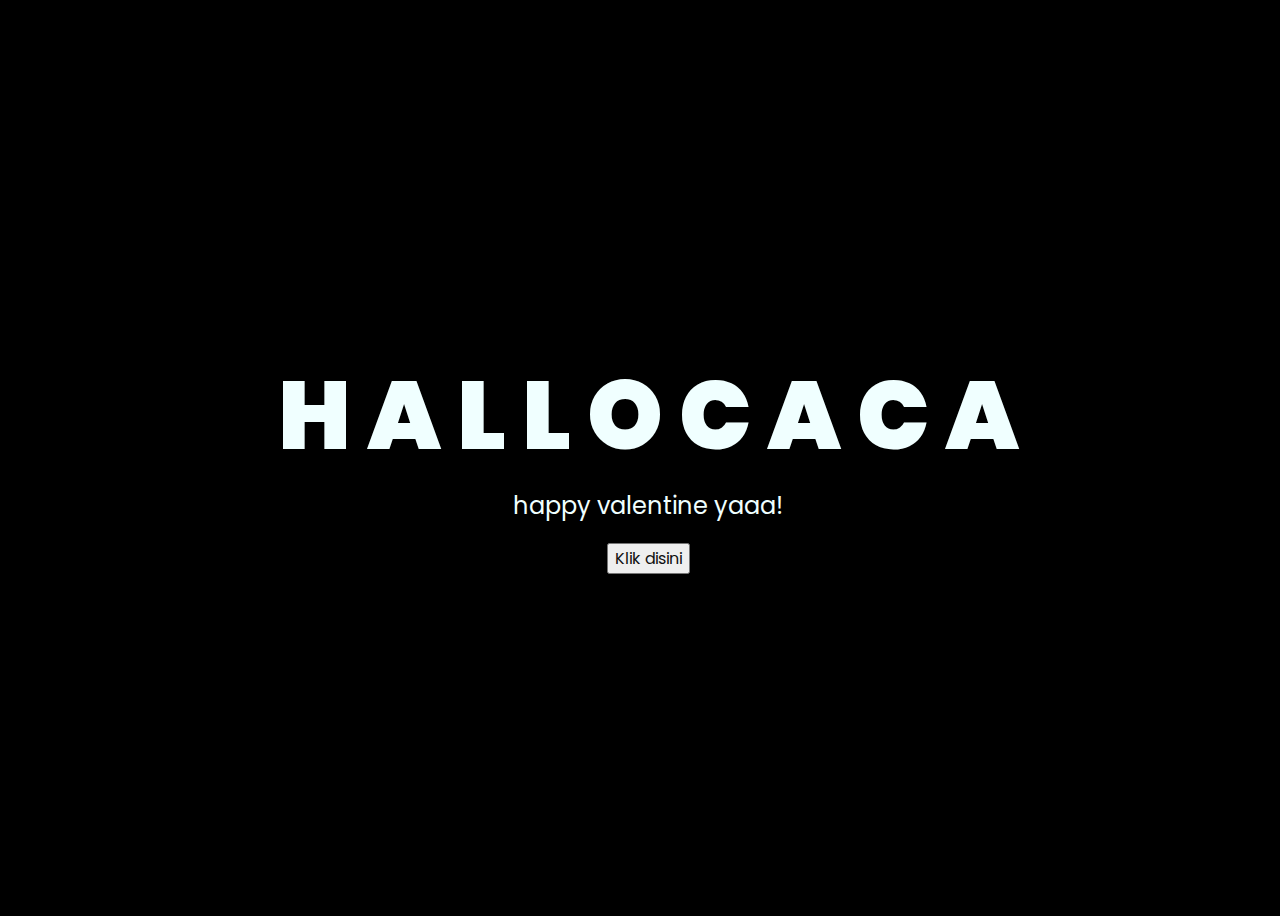
<file: index.html>
<!DOCTYPE html>
<html lang="en">

<head>
    <meta charset="UTF-8">
    <meta http-equiv="X-UA-Compatible" content="IE=edge">
    <meta name="viewport" content="width=device-width, initial-scale=1.0">
    <link rel="stylesheet" href="css/style.css">
    <link rel="icon" href="img/flowers.png" type="image/x-icon">
    <title>Flowers</title>
    <script>
    </script>
</head>

<body>
    <div class="greetings">
        <span>H</span>
        <span>A</span>
        <span>L</span>
        <span>L</span>
        <span>O</span>
        <span> </span>
        <span>C</span>
        <span>A</span>
        <span>C</span>
        <span>A</span>
    </div>
    <div class="description">
        <span>happy valentine yaaa!</span>
    </div>
    <div class="button">
        <button>
            <a href="flower.html">Klik disini</a>
        </button>
        
    </div>
</body>
</html>
</file>
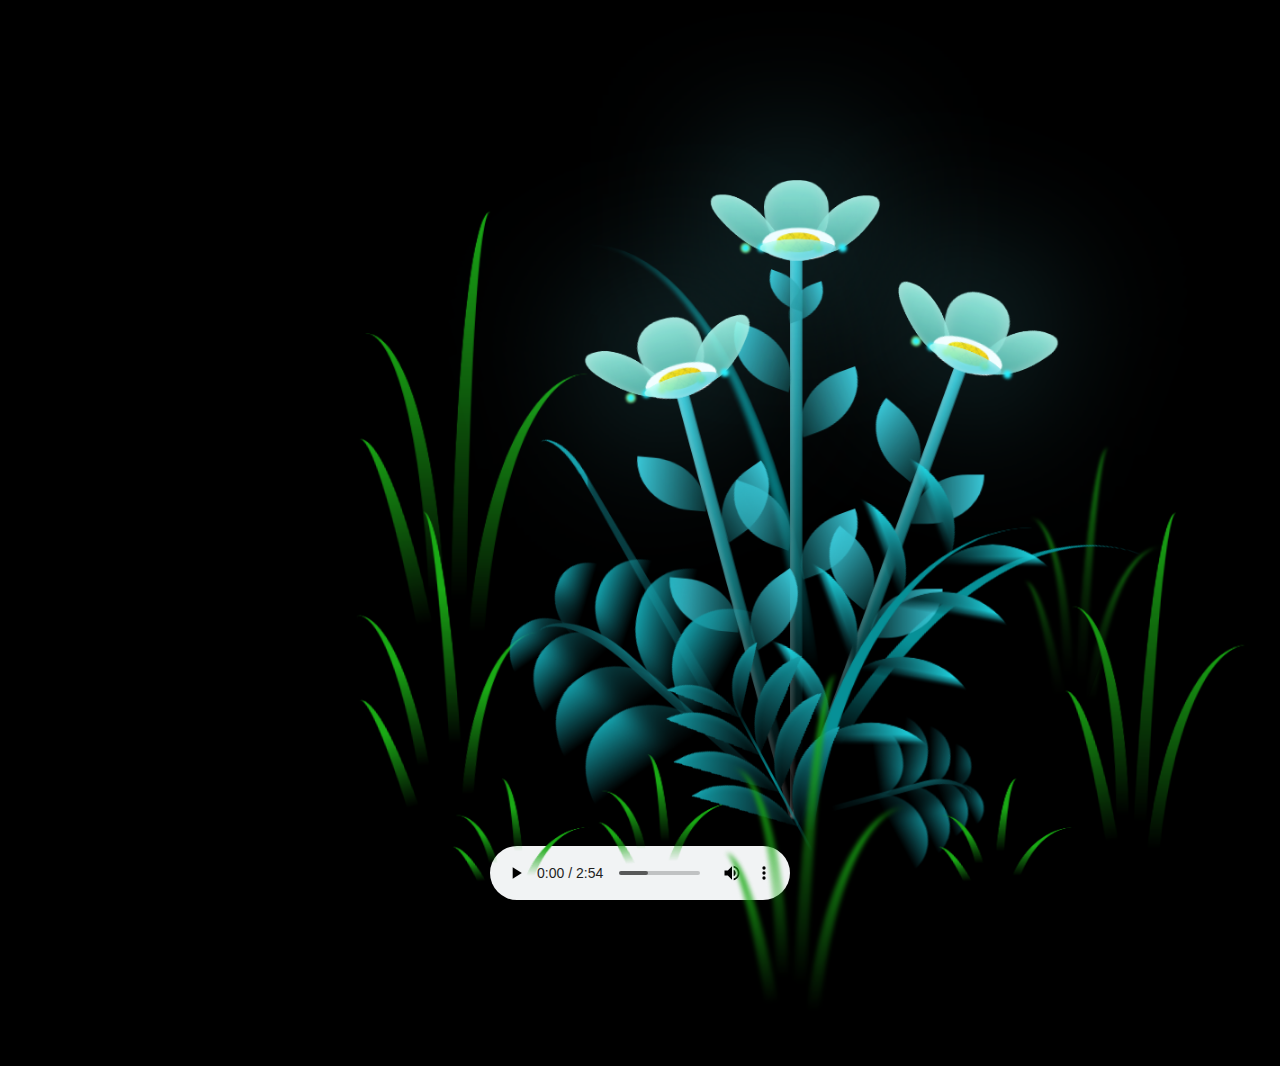
<file: flower.html>
<!DOCTYPE html>
<html lang="en">
<head>
    <meta charset="UTF-8">
    <meta http-equiv="X-UA-Compatible" content="IE=edge">
    <meta name="viewport" content="width=device-width, initial-scale=1.0">
    <link rel="stylesheet" href="css/main.css">
    <link rel="icon" href="img/flowers.png" type="image/x-icon">
    <title>flowers</title>

<script>
  
  
</script>
</head>
<body class="container">
  <audio controls autoplay> <source src="lagu.mp3" type="audio/mpeg"></audio>
    <div class="flowers">
      <div class="flower flower--1">
        <div class="flower__leafs flower__leafs--1">
          <div class="flower__leaf flower__leaf--1"></div>
          <div class="flower__leaf flower__leaf--2"></div>
          <div class="flower__leaf flower__leaf--3"></div>
          <div class="flower__leaf flower__leaf--4"></div>
          <div class="flower__white-circle"></div>
  
          <div class="flower__light flower__light--1"></div>
          <div class="flower__light flower__light--2"></div>
          <div class="flower__light flower__light--3"></div>
          <div class="flower__light flower__light--4"></div>
          <div class="flower__light flower__light--5"></div>
          <div class="flower__light flower__light--6"></div>
          <div class="flower__light flower__light--7"></div>
          <div class="flower__light flower__light--8"></div>
  
        </div>
        <div class="flower__line">
          <div class="flower__line__leaf flower__line__leaf--1"></div>
          <div class="flower__line__leaf flower__line__leaf--2"></div>
          <div class="flower__line__leaf flower__line__leaf--3"></div>
          <div class="flower__line__leaf flower__line__leaf--4"></div>
          <div class="flower__line__leaf flower__line__leaf--5"></div>
          <div class="flower__line__leaf flower__line__leaf--6"></div>
        </div>
      </div>
  
      <div class="flower flower--2">
        <div class="flower__leafs flower__leafs--2">
          <div class="flower__leaf flower__leaf--1"></div>
          <div class="flower__leaf flower__leaf--2"></div>
          <div class="flower__leaf flower__leaf--3"></div>
          <div class="flower__leaf flower__leaf--4"></div>
          <div class="flower__white-circle"></div>
  
          <div class="flower__light flower__light--1"></div>
          <div class="flower__light flower__light--2"></div>
          <div class="flower__light flower__light--3"></div>
          <div class="flower__light flower__light--4"></div>
          <div class="flower__light flower__light--5"></div>
          <div class="flower__light flower__light--6"></div>
          <div class="flower__light flower__light--7"></div>
          <div class="flower__light flower__light--8"></div>
  
        </div>
        <div class="flower__line">
          <div class="flower__line__leaf flower__line__leaf--1"></div>
          <div class="flower__line__leaf flower__line__leaf--2"></div>
          <div class="flower__line__leaf flower__line__leaf--3"></div>
          <div class="flower__line__leaf flower__line__leaf--4"></div>
        </div>
      </div>
  
      <div class="flower flower--3">
        <div class="flower__leafs flower__leafs--3">
          <div class="flower__leaf flower__leaf--1"></div>
          <div class="flower__leaf flower__leaf--2"></div>
          <div class="flower__leaf flower__leaf--3"></div>
          <div class="flower__leaf flower__leaf--4"></div>
          <div class="flower__white-circle"></div>
  
          <div class="flower__light flower__light--1"></div>
          <div class="flower__light flower__light--2"></div>
          <div class="flower__light flower__light--3"></div>
          <div class="flower__light flower__light--4"></div>
          <div class="flower__light flower__light--5"></div>
          <div class="flower__light flower__light--6"></div>
          <div class="flower__light flower__light--7"></div>
          <div class="flower__light flower__light--8"></div>
  
        </div>
        <div class="flower__line">
          <div class="flower__line__leaf flower__line__leaf--1"></div>
          <div class="flower__line__leaf flower__line__leaf--2"></div>
          <div class="flower__line__leaf flower__line__leaf--3"></div>
          <div class="flower__line__leaf flower__line__leaf--4"></div>
        </div>
      </div>
  
      <div class="grow-ans" style="--d:1.2s">
        <div class="flower__g-long">
          <div class="flower__g-long__top"></div>
          <div class="flower__g-long__bottom"></div>
        </div>
      </div>
  
      <div class="growing-grass">
        <div class="flower__grass flower__grass--1">
          <div class="flower__grass--top"></div>
          <div class="flower__grass--bottom"></div>
          <div class="flower__grass__leaf flower__grass__leaf--1"></div>
          <div class="flower__grass__leaf flower__grass__leaf--2"></div>
          <div class="flower__grass__leaf flower__grass__leaf--3"></div>
          <div class="flower__grass__leaf flower__grass__leaf--4"></div>
          <div class="flower__grass__leaf flower__grass__leaf--5"></div>
          <div class="flower__grass__leaf flower__grass__leaf--6"></div>
          <div class="flower__grass__leaf flower__grass__leaf--7"></div>
          <div class="flower__grass__leaf flower__grass__leaf--8"></div>
          <div class="flower__grass__overlay"></div>
        </div>
      </div>
  
      <div class="growing-grass">
        <div class="flower__grass flower__grass--2">
          <div class="flower__grass--top"></div>
          <div class="flower__grass--bottom"></div>
          <div class="flower__grass__leaf flower__grass__leaf--1"></div>
          <div class="flower__grass__leaf flower__grass__leaf--2"></div>
          <div class="flower__grass__leaf flower__grass__leaf--3"></div>
          <div class="flower__grass__leaf flower__grass__leaf--4"></div>
          <div class="flower__grass__leaf flower__grass__leaf--5"></div>
          <div class="flower__grass__leaf flower__grass__leaf--6"></div>
          <div class="flower__grass__leaf flower__grass__leaf--7"></div>
          <div class="flower__grass__leaf flower__grass__leaf--8"></div>
          <div class="flower__grass__overlay"></div>
        </div>
      </div>
  
      <div class="grow-ans" style="--d:2.4s">
        <div class="flower__g-right flower__g-right--1">
          <div class="leaf"></div>
        </div>
      </div>
  
      <div class="grow-ans" style="--d:2.8s">
        <div class="flower__g-right flower__g-right--2">
          <div class="leaf"></div>
        </div>
      </div>
  
      <div class="grow-ans" style="--d:2.8s">
        <div class="flower__g-front">
          <div class="flower__g-front__leaf-wrapper flower__g-front__leaf-wrapper--1">
            <div class="flower__g-front__leaf"></div>
          </div>
          <div class="flower__g-front__leaf-wrapper flower__g-front__leaf-wrapper--2">
            <div class="flower__g-front__leaf"></div>
          </div>
          <div class="flower__g-front__leaf-wrapper flower__g-front__leaf-wrapper--3">
            <div class="flower__g-front__leaf"></div>
          </div>
          <div class="flower__g-front__leaf-wrapper flower__g-front__leaf-wrapper--4">
            <div class="flower__g-front__leaf"></div>
          </div>
          <div class="flower__g-front__leaf-wrapper flower__g-front__leaf-wrapper--5">
            <div class="flower__g-front__leaf"></div>
          </div>
          <div class="flower__g-front__leaf-wrapper flower__g-front__leaf-wrapper--6">
            <div class="flower__g-front__leaf"></div>
          </div>
          <div class="flower__g-front__leaf-wrapper flower__g-front__leaf-wrapper--7">
            <div class="flower__g-front__leaf"></div>
          </div>
          <div class="flower__g-front__leaf-wrapper flower__g-front__leaf-wrapper--8">
            <div class="flower__g-front__leaf"></div>
          </div>
          <div class="flower__g-front__line"></div>
        </div>
      </div>
  
      <div class="grow-ans" style="--d:3.2s">
        <div class="flower__g-fr">
          <div class="leaf"></div>
          <div class="flower__g-fr__leaf flower__g-fr__leaf--1"></div>
          <div class="flower__g-fr__leaf flower__g-fr__leaf--2"></div>
          <div class="flower__g-fr__leaf flower__g-fr__leaf--3"></div>
          <div class="flower__g-fr__leaf flower__g-fr__leaf--4"></div>
          <div class="flower__g-fr__leaf flower__g-fr__leaf--5"></div>
          <div class="flower__g-fr__leaf flower__g-fr__leaf--6"></div>
          <div class="flower__g-fr__leaf flower__g-fr__leaf--7"></div>
          <div class="flower__g-fr__leaf flower__g-fr__leaf--8"></div>
        </div>
      </div>
  
      <div class="long-g long-g--0">
        <div class="grow-ans" style="--d:3s">
          <div class="leaf leaf--0"></div>
        </div>
        <div class="grow-ans" style="--d:2.2s">
          <div class="leaf leaf--1"></div>
        </div>
        <div class="grow-ans" style="--d:3.4s">
          <div class="leaf leaf--2"></div>
        </div>
        <div class="grow-ans" style="--d:3.6s">
          <div class="leaf leaf--3"></div>
        </div>
      </div>
  
      <div class="long-g long-g--1">
        <div class="grow-ans" style="--d:3.6s">
          <div class="leaf leaf--0"></div>
        </div>
        <div class="grow-ans" style="--d:3.8s">
          <div class="leaf leaf--1"></div>
        </div>
        <div class="grow-ans" style="--d:4s">
          <div class="leaf leaf--2"></div>
        </div>
        <div class="grow-ans" style="--d:4.2s">
          <div class="leaf leaf--3"></div>
        </div>
      </div>
  
      <div class="long-g long-g--2">
        <div class="grow-ans" style="--d:4s">
          <div class="leaf leaf--0"></div>
        </div>
        <div class="grow-ans" style="--d:4.2s">
          <div class="leaf leaf--1"></div>
        </div>
        <div class="grow-ans" style="--d:4.4s">
          <div class="leaf leaf--2"></div>
        </div>
        <div class="grow-ans" style="--d:4.6s">
          <div class="leaf leaf--3"></div>
        </div>
      </div>
  
      <div class="long-g long-g--3">
        <div class="grow-ans" style="--d:4s">
          <div class="leaf leaf--0"></div>
        </div>
        <div class="grow-ans" style="--d:4.2s">
          <div class="leaf leaf--1"></div>
        </div>
        <div class="grow-ans" style="--d:3s">
          <div class="leaf leaf--2"></div>
        </div>
        <div class="grow-ans" style="--d:3.6s">
          <div class="leaf leaf--3"></div>
        </div>
      </div>
  
      <div class="long-g long-g--4">
        <div class="grow-ans" style="--d:4s">
          <div class="leaf leaf--0"></div>
        </div>
        <div class="grow-ans" style="--d:4.2s">
          <div class="leaf leaf--1"></div>
        </div>
        <div class="grow-ans" style="--d:3s">
          <div class="leaf leaf--2"></div>
        </div>
        <div class="grow-ans" style="--d:3.6s">
          <div class="leaf leaf--3"></div>
        </div>
      </div>
  
      <div class="long-g long-g--5">
        <div class="grow-ans" style="--d:4s">
          <div class="leaf leaf--0"></div>
        </div>
        <div class="grow-ans" style="--d:4.2s">
          <div class="leaf leaf--1"></div>
        </div>
        <div class="grow-ans" style="--d:3s">
          <div class="leaf leaf--2"></div>
        </div>
        <div class="grow-ans" style="--d:3.6s">
          <div class="leaf leaf--3"></div>
        </div>
      </div>
  
      <div class="long-g long-g--6">
        <div class="grow-ans" style="--d:4.2s">
          <div class="leaf leaf--0"></div>
        </div>
        <div class="grow-ans" style="--d:4.4s">
          <div class="leaf leaf--1"></div>
        </div>
        <div class="grow-ans" style="--d:4.6s">
          <div class="leaf leaf--2"></div>
        </div>
        <div class="grow-ans" style="--d:4.8s">
          <div class="leaf leaf--3"></div>
        </div>
      </div>
  
      <div class="long-g long-g--7">
        <div class="grow-ans" style="--d:3s">
          <div class="leaf leaf--0"></div>
        </div>
        <div class="grow-ans" style="--d:3.2s">
          <div class="leaf leaf--1"></div>
        </div>
        <div class="grow-ans" style="--d:3.5s">
          <div class="leaf leaf--2"></div>
        </div>
        <div class="grow-ans" style="--d:3.6s">
          <div class="leaf leaf--3"></div>
        </div>
      </div>
    </div>
    <script src="main.js"></script>
  </body>
</html>
</file>
<file: css/style.css>
@import url('https://fonts.googleapis.com/css2?family=Poppins:ital,wght@0,500;1,900&display=swap');
*{
    font-family: 'Poppins',cursive;
}
body{
    color: azure;
    width: 100%;
    height: 100vh;
    display: flex;
    flex-direction: column;
    align-items: center;
    justify-content: center;
    background-color: black;
}
.greetings{
    font-size: 6rem;
    font-weight: 900;
}
.greetings > span{
    animation: glow 2.5s ease-in-out infinite;
}
@keyframes glow{
    0%, 100%{
        color: #fff;
        text-shadow: 0 0 12px #39c6d6, 0 0 50px #39c6d6, 0 0 100px #39c6d6;
    }
    10%, 90%{
        color: #111;
        text-shadow: none;
    }
}
.greetings > span:nth-child(1){
    animation-delay: .2s ;
}
.greetings > span:nth-child(2){
    animation-delay: .4s ;
}
.greetings > span:nth-child(3){
    animation-delay: .6s;
}
.greetings > span:nth-child(4){
    animation-delay: .8s;
}
.greetings > span:nth-child(5){
    animation-delay: 1s;
}
.greetings > span:nth-child(6){
    animation-delay: 1.2s;
}
.greetings > span:nth-child(7){
    animation-delay: 1.4s;
}
.greetings > span:nth-child(8){
    animation-delay: 1.6s;
}
.greetings > span:nth-child(9){
    animation-delay: 1.8s;
}
.description{
    font-size: 1.5rem;
    margin-bottom: 20px;
}

.button a{
    text-decoration: none;
    font-size: 1rem;
    color: #111;
}

@media screen and (max-width:574px){
    .greetings{
        display: block;
        font-size: 3rem;
        font-weight: 500;
        text-align: center;
    }
    .description{
        font-size: 1rem;
    }
    
    .button a{
        font-size: .5rem;
    }
}
</file>
<file: css/main.css>
*,
*::after,
*::before {
  padding: 0;
  margin: 0;
  box-sizing: border-box;
}

:root {
  --dark-color: #000;
}

body {
  display: flex;
  align-items: flex-end;
  justify-content: center;
  min-height: 100vh;
  background-color: var(--dark-color);
  overflow: hidden;
  perspective: 1000px;
}

.night {
  position: fixed;
  left: 50%;
  top: 0;
  transform: translateX(-50%);
  width: 100%;
  height: 100%;
  filter: blur(0.1vmin);
  background-image: radial-gradient(ellipse at top, transparent 0%, var(--dark-color)), radial-gradient(ellipse at bottom, var(--dark-color), rgba(145, 233, 255, 0.2)), repeating-linear-gradient(220deg, rgb(0, 0, 0) 0px, rgb(0, 0, 0) 19px, transparent 19px, transparent 22px), repeating-linear-gradient(189deg, rgb(0, 0, 0) 0px, rgb(0, 0, 0) 19px, transparent 19px, transparent 22px), repeating-linear-gradient(148deg, rgb(0, 0, 0) 0px, rgb(0, 0, 0) 19px, transparent 19px, transparent 22px), linear-gradient(90deg, rgb(0, 255, 250), rgb(240, 240, 240));
}

.flowers {
  position: relative;
  transform: scale(0.9);
}

.flower {
  position: absolute;
  bottom: 10vmin;
  transform-origin: bottom center;
  z-index: 10;
  --fl-speed: 0.8s;
}
.flower--1 {
  -webkit-animation: moving-flower-1 4s linear infinite;
          animation: moving-flower-1 4s linear infinite;
}
.flower--1 .flower__line {
  height: 70vmin;
  -webkit-animation-delay: 0.3s;
          animation-delay: 0.3s;
}
.flower--1 .flower__line__leaf--1 {
  -webkit-animation: blooming-leaf-right var(--fl-speed) 1.6s backwards;
          animation: blooming-leaf-right var(--fl-speed) 1.6s backwards;
}
.flower--1 .flower__line__leaf--2 {
  -webkit-animation: blooming-leaf-right var(--fl-speed) 1.4s backwards;
          animation: blooming-leaf-right var(--fl-speed) 1.4s backwards;
}
.flower--1 .flower__line__leaf--3 {
  -webkit-animation: blooming-leaf-left var(--fl-speed) 1.2s backwards;
          animation: blooming-leaf-left var(--fl-speed) 1.2s backwards;
}
.flower--1 .flower__line__leaf--4 {
  -webkit-animation: blooming-leaf-left var(--fl-speed) 1s backwards;
          animation: blooming-leaf-left var(--fl-speed) 1s backwards;
}
.flower--1 .flower__line__leaf--5 {
  -webkit-animation: blooming-leaf-right var(--fl-speed) 1.8s backwards;
          animation: blooming-leaf-right var(--fl-speed) 1.8s backwards;
}
.flower--1 .flower__line__leaf--6 {
  -webkit-animation: blooming-leaf-left var(--fl-speed) 2s backwards;
          animation: blooming-leaf-left var(--fl-speed) 2s backwards;
}
.flower--2 {
  left: 50%;
  transform: rotate(20deg);
  -webkit-animation: moving-flower-2 4s linear infinite;
          animation: moving-flower-2 4s linear infinite;
}
.flower--2 .flower__line {
  height: 60vmin;
  -webkit-animation-delay: 0.6s;
          animation-delay: 0.6s;
}
.flower--2 .flower__line__leaf--1 {
  -webkit-animation: blooming-leaf-right var(--fl-speed) 1.9s backwards;
          animation: blooming-leaf-right var(--fl-speed) 1.9s backwards;
}
.flower--2 .flower__line__leaf--2 {
  -webkit-animation: blooming-leaf-right var(--fl-speed) 1.7s backwards;
          animation: blooming-leaf-right var(--fl-speed) 1.7s backwards;
}
.flower--2 .flower__line__leaf--3 {
  -webkit-animation: blooming-leaf-left var(--fl-speed) 1.5s backwards;
          animation: blooming-leaf-left var(--fl-speed) 1.5s backwards;
}
.flower--2 .flower__line__leaf--4 {
  -webkit-animation: blooming-leaf-left var(--fl-speed) 1.3s backwards;
          animation: blooming-leaf-left var(--fl-speed) 1.3s backwards;
}
.flower--3 {
  left: 50%;
  transform: rotate(-15deg);
  -webkit-animation: moving-flower-3 4s linear infinite;
          animation: moving-flower-3 4s linear infinite;
}
.flower--3 .flower__line {
  -webkit-animation-delay: 0.9s;
          animation-delay: 0.9s;
}
.flower--3 .flower__line__leaf--1 {
  -webkit-animation: blooming-leaf-right var(--fl-speed) 2.5s backwards;
          animation: blooming-leaf-right var(--fl-speed) 2.5s backwards;
}
.flower--3 .flower__line__leaf--2 {
  -webkit-animation: blooming-leaf-right var(--fl-speed) 2.3s backwards;
          animation: blooming-leaf-right var(--fl-speed) 2.3s backwards;
}
.flower--3 .flower__line__leaf--3 {
  -webkit-animation: blooming-leaf-left var(--fl-speed) 2.1s backwards;
          animation: blooming-leaf-left var(--fl-speed) 2.1s backwards;
}
.flower--3 .flower__line__leaf--4 {
  -webkit-animation: blooming-leaf-left var(--fl-speed) 1.9s backwards;
          animation: blooming-leaf-left var(--fl-speed) 1.9s backwards;
}
.flower__leafs {
  position: relative;
  -webkit-animation: blooming-flower 2s backwards;
          animation: blooming-flower 2s backwards;
}
.flower__leafs--1 {
  -webkit-animation-delay: 1.1s;
          animation-delay: 1.1s;
}
.flower__leafs--2 {
  -webkit-animation-delay: 1.4s;
          animation-delay: 1.4s;
}
.flower__leafs--3 {
  -webkit-animation-delay: 1.7s;
          animation-delay: 1.7s;
}
.flower__leafs::after {
  content: "";
  position: absolute;
  left: 0;
  top: 0;
  transform: translate(-50%, -100%);
  width: 8vmin;
  height: 8vmin;
  background-color: #6bf0ff;
  filter: blur(10vmin);
}
.flower__leaf {
  position: absolute;
  bottom: 0;
  left: 50%;
  width: 8vmin;
  height: 11vmin;
  border-radius: 51% 49% 47% 53%/44% 45% 55% 69%;
  background-color: #a7ffee;
  background-image: linear-gradient(to top, #54b8aa, #a7ffee);
  transform-origin: bottom center;
  opacity: 0.9;
  box-shadow: inset 0 0 2vmin rgba(255, 255, 255, 0.5);
}
.flower__leaf--1 {
  transform: translate(-10%, 1%) rotateY(40deg) rotateX(-50deg);
}
.flower__leaf--2 {
  transform: translate(-50%, -4%) rotateX(40deg);
}
.flower__leaf--3 {
  transform: translate(-90%, 0%) rotateY(45deg) rotateX(50deg);
}
.flower__leaf--4 {
  width: 8vmin;
  height: 8vmin;
  transform-origin: bottom left;
  border-radius: 4vmin 10vmin 4vmin 4vmin;
  transform: translate(0%, 18%) rotateX(70deg) rotate(-43deg);
  background-image: linear-gradient(to top, #39c6d6, #a7ffee);
  z-index: 1;
  opacity: 0.8;
}
.flower__white-circle {
  position: absolute;
  left: -3.5vmin;
  top: -3vmin;
  width: 9vmin;
  height: 4vmin;
  border-radius: 50%;
  background-color: #fff;
}
.flower__white-circle::after {
  content: "";
  position: absolute;
  left: 50%;
  top: 45%;
  transform: translate(-50%, -50%);
  width: 60%;
  height: 60%;
  border-radius: inherit;
  background-image: repeating-linear-gradient(135deg, rgba(0, 0, 0, 0.03) 0px, rgba(0, 0, 0, 0.03) 1px, transparent 1px, transparent 12px), repeating-linear-gradient(45deg, rgba(0, 0, 0, 0.03) 0px, rgba(0, 0, 0, 0.03) 1px, transparent 1px, transparent 12px), repeating-linear-gradient(67.5deg, rgba(0, 0, 0, 0.03) 0px, rgba(0, 0, 0, 0.03) 1px, transparent 1px, transparent 12px), repeating-linear-gradient(135deg, rgba(0, 0, 0, 0.03) 0px, rgba(0, 0, 0, 0.03) 1px, transparent 1px, transparent 12px), repeating-linear-gradient(45deg, rgba(0, 0, 0, 0.03) 0px, rgba(0, 0, 0, 0.03) 1px, transparent 1px, transparent 12px), repeating-linear-gradient(112.5deg, rgba(0, 0, 0, 0.03) 0px, rgba(0, 0, 0, 0.03) 1px, transparent 1px, transparent 12px), repeating-linear-gradient(112.5deg, rgba(0, 0, 0, 0.03) 0px, rgba(0, 0, 0, 0.03) 1px, transparent 1px, transparent 12px), repeating-linear-gradient(45deg, rgba(0, 0, 0, 0.03) 0px, rgba(0, 0, 0, 0.03) 1px, transparent 1px, transparent 12px), repeating-linear-gradient(22.5deg, rgba(0, 0, 0, 0.03) 0px, rgba(0, 0, 0, 0.03) 1px, transparent 1px, transparent 12px), repeating-linear-gradient(45deg, rgba(0, 0, 0, 0.03) 0px, rgba(0, 0, 0, 0.03) 1px, transparent 1px, transparent 12px), repeating-linear-gradient(22.5deg, rgba(0, 0, 0, 0.03) 0px, rgba(0, 0, 0, 0.03) 1px, transparent 1px, transparent 12px), repeating-linear-gradient(135deg, rgba(0, 0, 0, 0.03) 0px, rgba(0, 0, 0, 0.03) 1px, transparent 1px, transparent 12px), repeating-linear-gradient(157.5deg, rgba(0, 0, 0, 0.03) 0px, rgba(0, 0, 0, 0.03) 1px, transparent 1px, transparent 12px), repeating-linear-gradient(67.5deg, rgba(0, 0, 0, 0.03) 0px, rgba(0, 0, 0, 0.03) 1px, transparent 1px, transparent 12px), repeating-linear-gradient(67.5deg, rgba(0, 0, 0, 0.03) 0px, rgba(0, 0, 0, 0.03) 1px, transparent 1px, transparent 12px), linear-gradient(90deg, rgb(255, 235, 18), rgb(255, 206, 0));
}
.flower__line {
  height: 55vmin;
  width: 1.5vmin;
  background-image: linear-gradient(to left, rgba(0, 0, 0, 0.2), transparent, rgba(255, 255, 255, 0.2)), linear-gradient(to top, transparent 10%, #14757a, #39c6d6);
  box-shadow: inset 0 0 2px rgba(0, 0, 0, 0.5);
  -webkit-animation: grow-flower-tree 4s backwards;
          animation: grow-flower-tree 4s backwards;
}
.flower__line__leaf {
  --w: 7vmin;
  --h: calc(var(--w) + 2vmin);
  position: absolute;
  top: 20%;
  left: 90%;
  width: var(--w);
  height: var(--h);
  border-top-right-radius: var(--h);
  border-bottom-left-radius: var(--h);
  background-image: linear-gradient(to top, rgba(20, 117, 122, 0.4), #39c6d6);
}
.flower__line__leaf--1 {
  transform: rotate(70deg) rotateY(30deg);
}
.flower__line__leaf--2 {
  top: 45%;
  transform: rotate(70deg) rotateY(30deg);
}
.flower__line__leaf--3, .flower__line__leaf--4, .flower__line__leaf--6 {
  border-top-right-radius: 0;
  border-bottom-left-radius: 0;
  border-top-left-radius: var(--h);
  border-bottom-right-radius: var(--h);
  left: -460%;
  top: 12%;
  transform: rotate(-70deg) rotateY(30deg);
}
.flower__line__leaf--4 {
  top: 40%;
}
.flower__line__leaf--5 {
  top: 0;
  transform-origin: left;
  transform: rotate(70deg) rotateY(30deg) scale(0.6);
}
.flower__line__leaf--6 {
  top: -2%;
  left: -450%;
  transform-origin: right;
  transform: rotate(-70deg) rotateY(30deg) scale(0.6);
}
.flower__light {
  position: absolute;
  bottom: 0vmin;
  width: 1vmin;
  height: 1vmin;
  background-color: rgb(255, 251, 0);
  border-radius: 50%;
  filter: blur(0.2vmin);
  -webkit-animation: light-ans 4s linear infinite backwards;
          animation: light-ans 4s linear infinite backwards;
}
.flower__light:nth-child(odd) {
  background-color: #23f0ff;
}
.flower__light--1 {
  left: -2vmin;
  -webkit-animation-delay: 1s;
          animation-delay: 1s;
}
.flower__light--2 {
  left: 3vmin;
  -webkit-animation-delay: 0.5s;
          animation-delay: 0.5s;
}
.flower__light--3 {
  left: -6vmin;
  -webkit-animation-delay: 0.3s;
          animation-delay: 0.3s;
}
.flower__light--4 {
  left: 6vmin;
  -webkit-animation-delay: 0.9s;
          animation-delay: 0.9s;
}
.flower__light--5 {
  left: -1vmin;
  -webkit-animation-delay: 1.5s;
          animation-delay: 1.5s;
}
.flower__light--6 {
  left: -4vmin;
  -webkit-animation-delay: 3s;
          animation-delay: 3s;
}
.flower__light--7 {
  left: 3vmin;
  -webkit-animation-delay: 2s;
          animation-delay: 2s;
}
.flower__light--8 {
  left: -6vmin;
  -webkit-animation-delay: 3.5s;
          animation-delay: 3.5s;
}
.flower__grass {
  --c: #159faa;
  --line-w: 1.5vmin;
  position: absolute;
  bottom: 12vmin;
  left: -7vmin;
  display: flex;
  flex-direction: column;
  align-items: flex-end;
  z-index: 20;
  transform-origin: bottom center;
  transform: rotate(-48deg) rotateY(40deg);
}
.flower__grass--1 {
  -webkit-animation: moving-grass 2s linear infinite;
          animation: moving-grass 2s linear infinite;
}
.flower__grass--2 {
  left: 2vmin;
  bottom: 10vmin;
  transform: scale(0.5) rotate(75deg) rotateX(10deg) rotateY(-200deg);
  opacity: 0.8;
  z-index: 0;
  -webkit-animation: moving-grass--2 1.5s linear infinite;
          animation: moving-grass--2 1.5s linear infinite;
}
.flower__grass--top {
  width: 7vmin;
  height: 10vmin;
  border-top-right-radius: 100%;
  border-right: var(--line-w) solid var(--c);
  transform-origin: bottom center;
  transform: rotate(-2deg);
}
.flower__grass--bottom {
  margin-top: -2px;
  width: var(--line-w);
  height: 25vmin;
  background-image: linear-gradient(to top, transparent, var(--c));
}
.flower__grass__leaf {
  --size: 10vmin;
  position: absolute;
  width: calc(var(--size) * 2.1);
  height: var(--size);
  border-top-left-radius: var(--size);
  border-top-right-radius: var(--size);
  background-image: linear-gradient(to top, transparent, transparent 30%, var(--c));
  z-index: 100;
}
.flower__grass__leaf--1 {
  top: -6%;
  left: 30%;
  --size: 6vmin;
  transform: rotate(-20deg);
  -webkit-animation: growing-grass-ans--1 2s 2.6s backwards;
          animation: growing-grass-ans--1 2s 2.6s backwards;
}
@-webkit-keyframes growing-grass-ans--1 {
  0% {
    transform-origin: bottom left;
    transform: rotate(-20deg) scale(0);
  }
}
@keyframes growing-grass-ans--1 {
  0% {
    transform-origin: bottom left;
    transform: rotate(-20deg) scale(0);
  }
}
.flower__grass__leaf--2 {
  top: -5%;
  left: -110%;
  --size: 6vmin;
  transform: rotate(10deg);
  -webkit-animation: growing-grass-ans--2 2s 2.4s linear backwards;
          animation: growing-grass-ans--2 2s 2.4s linear backwards;
}
@-webkit-keyframes growing-grass-ans--2 {
  0% {
    transform-origin: bottom right;
    transform: rotate(10deg) scale(0);
  }
}
@keyframes growing-grass-ans--2 {
  0% {
    transform-origin: bottom right;
    transform: rotate(10deg) scale(0);
  }
}
.flower__grass__leaf--3 {
  top: 5%;
  left: 60%;
  --size: 8vmin;
  transform: rotate(-18deg) rotateX(-20deg);
  -webkit-animation: growing-grass-ans--3 2s 2.2s linear backwards;
          animation: growing-grass-ans--3 2s 2.2s linear backwards;
}
@-webkit-keyframes growing-grass-ans--3 {
  0% {
    transform-origin: bottom left;
    transform: rotate(-18deg) rotateX(-20deg) scale(0);
  }
}
@keyframes growing-grass-ans--3 {
  0% {
    transform-origin: bottom left;
    transform: rotate(-18deg) rotateX(-20deg) scale(0);
  }
}
.flower__grass__leaf--4 {
  top: 6%;
  left: -135%;
  --size: 8vmin;
  transform: rotate(2deg);
  -webkit-animation: growing-grass-ans--4 2s 2s linear backwards;
          animation: growing-grass-ans--4 2s 2s linear backwards;
}
@-webkit-keyframes growing-grass-ans--4 {
  0% {
    transform-origin: bottom right;
    transform: rotate(2deg) scale(0);
  }
}
@keyframes growing-grass-ans--4 {
  0% {
    transform-origin: bottom right;
    transform: rotate(2deg) scale(0);
  }
}
.flower__grass__leaf--5 {
  top: 20%;
  left: 60%;
  --size: 10vmin;
  transform: rotate(-24deg) rotateX(-20deg);
  -webkit-animation: growing-grass-ans--5 2s 1.8s linear backwards;
          animation: growing-grass-ans--5 2s 1.8s linear backwards;
}
@-webkit-keyframes growing-grass-ans--5 {
  0% {
    transform-origin: bottom left;
    transform: rotate(-24deg) rotateX(-20deg) scale(0);
  }
}
@keyframes growing-grass-ans--5 {
  0% {
    transform-origin: bottom left;
    transform: rotate(-24deg) rotateX(-20deg) scale(0);
  }
}
.flower__grass__leaf--6 {
  top: 22%;
  left: -180%;
  --size: 10vmin;
  transform: rotate(10deg);
  -webkit-animation: growing-grass-ans--6 2s 1.6s linear backwards;
          animation: growing-grass-ans--6 2s 1.6s linear backwards;
}
@-webkit-keyframes growing-grass-ans--6 {
  0% {
    transform-origin: bottom right;
    transform: rotate(10deg) scale(0);
  }
}
@keyframes growing-grass-ans--6 {
  0% {
    transform-origin: bottom right;
    transform: rotate(10deg) scale(0);
  }
}
.flower__grass__leaf--7 {
  top: 39%;
  left: 70%;
  --size: 10vmin;
  transform: rotate(-10deg);
  -webkit-animation: growing-grass-ans--7 2s 1.4s linear backwards;
          animation: growing-grass-ans--7 2s 1.4s linear backwards;
}
@-webkit-keyframes growing-grass-ans--7 {
  0% {
    transform-origin: bottom left;
    transform: rotate(-10deg) scale(0);
  }
}
@keyframes growing-grass-ans--7 {
  0% {
    transform-origin: bottom left;
    transform: rotate(-10deg) scale(0);
  }
}
.flower__grass__leaf--8 {
  top: 40%;
  left: -215%;
  --size: 11vmin;
  transform: rotate(10deg);
  -webkit-animation: growing-grass-ans--8 2s 1.2s linear backwards;
          animation: growing-grass-ans--8 2s 1.2s linear backwards;
}
@-webkit-keyframes growing-grass-ans--8 {
  0% {
    transform-origin: bottom right;
    transform: rotate(10deg) scale(0);
  }
}
@keyframes growing-grass-ans--8 {
  0% {
    transform-origin: bottom right;
    transform: rotate(10deg) scale(0);
  }
}
.flower__grass__overlay {
  position: absolute;
  top: -10%;
  right: 0%;
  width: 100%;
  height: 100%;
  background-color: rgba(0, 0, 0, 0.6);
  filter: blur(1.5vmin);
  z-index: 100;
}
.flower__g-long {
  --w: 2vmin;
  --h: 6vmin;
  --c: #159faa;
  position: absolute;
  bottom: 10vmin;
  left: -3vmin;
  transform-origin: bottom center;
  transform: rotate(-30deg) rotateY(-20deg);
  display: flex;
  flex-direction: column;
  align-items: flex-end;
  -webkit-animation: flower-g-long-ans 3s linear infinite;
          animation: flower-g-long-ans 3s linear infinite;
}
@-webkit-keyframes flower-g-long-ans {
  0%, 100% {
    transform: rotate(-30deg) rotateY(-20deg);
  }
  50% {
    transform: rotate(-32deg) rotateY(-20deg);
  }
}
@keyframes flower-g-long-ans {
  0%, 100% {
    transform: rotate(-30deg) rotateY(-20deg);
  }
  50% {
    transform: rotate(-32deg) rotateY(-20deg);
  }
}
.flower__g-long__top {
  top: calc(var(--h) * -1);
  width: calc(var(--w) + 1vmin);
  height: var(--h);
  border-top-right-radius: 100%;
  border-right: 0.7vmin solid var(--c);
  transform: translate(-0.7vmin, 1vmin);
}
.flower__g-long__bottom {
  width: var(--w);
  height: 50vmin;
  transform-origin: bottom center;
  background-image: linear-gradient(to top, transparent 30%, var(--c));
  box-shadow: inset 0 0 2px rgba(0, 0, 0, 0.5);
  -webkit-clip-path: polygon(35% 0, 65% 1%, 100% 100%, 0% 100%);
          clip-path: polygon(35% 0, 65% 1%, 100% 100%, 0% 100%);
}
.flower__g-right {
  position: absolute;
  bottom: 6vmin;
  left: -2vmin;
  transform-origin: bottom left;
  transform: rotate(20deg);
}
.flower__g-right .leaf {
  width: 30vmin;
  height: 50vmin;
  border-top-left-radius: 100%;
  border-left: 2vmin solid #079097;
  background-image: linear-gradient(to bottom, transparent, var(--dark-color) 60%);
  -webkit-mask-image: linear-gradient(to top, transparent 30%, #079097 60%);
}
.flower__g-right--1 {
  -webkit-animation: flower-g-right-ans 2.5s linear infinite;
          animation: flower-g-right-ans 2.5s linear infinite;
}
.flower__g-right--2 {
  left: 5vmin;
  transform: rotateY(-180deg);
  -webkit-animation: flower-g-right-ans--2 3s linear infinite;
          animation: flower-g-right-ans--2 3s linear infinite;
}
.flower__g-right--2 .leaf {
  height: 75vmin;
  filter: blur(0.3vmin);
  opacity: 0.8;
}
@-webkit-keyframes flower-g-right-ans {
  0%, 100% {
    transform: rotate(20deg);
  }
  50% {
    transform: rotate(24deg) rotateX(-20deg);
  }
}
@keyframes flower-g-right-ans {
  0%, 100% {
    transform: rotate(20deg);
  }
  50% {
    transform: rotate(24deg) rotateX(-20deg);
  }
}
@-webkit-keyframes flower-g-right-ans--2 {
  0%, 100% {
    transform: rotateY(-180deg) rotate(0deg) rotateX(-20deg);
  }
  50% {
    transform: rotateY(-180deg) rotate(6deg) rotateX(-20deg);
  }
}
@keyframes flower-g-right-ans--2 {
  0%, 100% {
    transform: rotateY(-180deg) rotate(0deg) rotateX(-20deg);
  }
  50% {
    transform: rotateY(-180deg) rotate(6deg) rotateX(-20deg);
  }
}
.flower__g-front {
  position: absolute;
  bottom: 6vmin;
  left: 2.5vmin;
  z-index: 100;
  transform-origin: bottom center;
  transform: rotate(-28deg) rotateY(30deg) scale(1.04);
  -webkit-animation: flower__g-front-ans 2s linear infinite;
          animation: flower__g-front-ans 2s linear infinite;
}
@-webkit-keyframes flower__g-front-ans {
  0%, 100% {
    transform: rotate(-28deg) rotateY(30deg) scale(1.04);
  }
  50% {
    transform: rotate(-35deg) rotateY(40deg) scale(1.04);
  }
}
@keyframes flower__g-front-ans {
  0%, 100% {
    transform: rotate(-28deg) rotateY(30deg) scale(1.04);
  }
  50% {
    transform: rotate(-35deg) rotateY(40deg) scale(1.04);
  }
}
.flower__g-front__line {
  width: 0.3vmin;
  height: 20vmin;
  background-image: linear-gradient(to top, transparent, #079097, transparent 100%);
  position: relative;
}
.flower__g-front__leaf-wrapper {
  position: absolute;
  top: 0;
  left: 0;
  transform-origin: bottom left;
  transform: rotate(10deg);
}
.flower__g-front__leaf-wrapper:nth-child(even) {
  left: 0vmin;
  transform: rotateY(-180deg) rotate(5deg);
  -webkit-animation: flower__g-front__leaf-left-ans 1s ease-in backwards;
          animation: flower__g-front__leaf-left-ans 1s ease-in backwards;
}
.flower__g-front__leaf-wrapper:nth-child(odd) {
  -webkit-animation: flower__g-front__leaf-ans 1s ease-in backwards;
          animation: flower__g-front__leaf-ans 1s ease-in backwards;
}
.flower__g-front__leaf-wrapper--1 {
  top: -8vmin;
  transform: scale(0.7);
  -webkit-animation: flower__g-front__leaf-ans 1s 5.5s ease-in backwards !important;
          animation: flower__g-front__leaf-ans 1s 5.5s ease-in backwards !important;
}
.flower__g-front__leaf-wrapper--2 {
  top: -8vmin;
  transform: rotateY(-180deg) scale(0.7) !important;
  -webkit-animation: flower__g-front__leaf-left-ans-2 1s 4.6s ease-in backwards !important;
          animation: flower__g-front__leaf-left-ans-2 1s 4.6s ease-in backwards !important;
}
.flower__g-front__leaf-wrapper--3 {
  top: -3vmin;
  -webkit-animation: flower__g-front__leaf-ans 1s 4.6s ease-in backwards;
          animation: flower__g-front__leaf-ans 1s 4.6s ease-in backwards;
}
.flower__g-front__leaf-wrapper--4 {
  top: -3vmin;
  transform: rotateY(-180deg) scale(0.9) !important;
  -webkit-animation: flower__g-front__leaf-left-ans-2 1s 4.6s ease-in backwards !important;
          animation: flower__g-front__leaf-left-ans-2 1s 4.6s ease-in backwards !important;
}
@-webkit-keyframes flower__g-front__leaf-left-ans-2 {
  0% {
    transform: rotateY(-180deg) scale(0);
  }
}
@keyframes flower__g-front__leaf-left-ans-2 {
  0% {
    transform: rotateY(-180deg) scale(0);
  }
}
.flower__g-front__leaf-wrapper--5, .flower__g-front__leaf-wrapper--6 {
  top: 2vmin;
}
.flower__g-front__leaf-wrapper--7, .flower__g-front__leaf-wrapper--8 {
  top: 6.5vmin;
}
.flower__g-front__leaf-wrapper--2 {
  -webkit-animation-delay: 5.2s !important;
          animation-delay: 5.2s !important;
}
.flower__g-front__leaf-wrapper--3 {
  -webkit-animation-delay: 4.9s !important;
          animation-delay: 4.9s !important;
}
.flower__g-front__leaf-wrapper--5 {
  -webkit-animation-delay: 4.3s !important;
          animation-delay: 4.3s !important;
}
.flower__g-front__leaf-wrapper--6 {
  -webkit-animation-delay: 4.1s !important;
          animation-delay: 4.1s !important;
}
.flower__g-front__leaf-wrapper--7 {
  -webkit-animation-delay: 3.8s !important;
          animation-delay: 3.8s !important;
}
.flower__g-front__leaf-wrapper--8 {
  -webkit-animation-delay: 3.5s !important;
          animation-delay: 3.5s !important;
}
@-webkit-keyframes flower__g-front__leaf-ans {
  0% {
    transform: rotate(10deg) scale(0);
  }
}
@keyframes flower__g-front__leaf-ans {
  0% {
    transform: rotate(10deg) scale(0);
  }
}
@-webkit-keyframes flower__g-front__leaf-left-ans {
  0% {
    transform: rotateY(-180deg) rotate(5deg) scale(0);
  }
}
@keyframes flower__g-front__leaf-left-ans {
  0% {
    transform: rotateY(-180deg) rotate(5deg) scale(0);
  }
}
.flower__g-front__leaf {
  width: 10vmin;
  height: 10vmin;
  border-radius: 100% 0% 0% 100%/100% 100% 0% 0%;
  box-shadow: inset 0 2px 1vmin hsla(184deg, 97%, 58%, 0.2);
  background-image: linear-gradient(to bottom left, transparent, var(--dark-color)), linear-gradient(to bottom right, #159faa 50%, transparent 50%, transparent);
  -webkit-mask-image: linear-gradient(to bottom right, #159faa 50%, transparent 50%, transparent);
  mask-image: linear-gradient(to bottom right, #159faa 50%, transparent 50%, transparent);
}
.flower__g-fr {
  position: absolute;
  bottom: -4vmin;
  left: vmin;
  transform-origin: bottom left;
  z-index: 10;
  -webkit-animation: flower__g-fr-ans 2s linear infinite;
          animation: flower__g-fr-ans 2s linear infinite;
}
@-webkit-keyframes flower__g-fr-ans {
  0%, 100% {
    transform: rotate(2deg);
  }
  50% {
    transform: rotate(4deg);
  }
}
@keyframes flower__g-fr-ans {
  0%, 100% {
    transform: rotate(2deg);
  }
  50% {
    transform: rotate(4deg);
  }
}
.flower__g-fr .leaf {
  width: 30vmin;
  height: 50vmin;
  border-top-left-radius: 100%;
  border-left: 2vmin solid #079097;
  -webkit-mask-image: linear-gradient(to top, transparent 25%, #079097 50%);
  position: relative;
  z-index: 1;
}
.flower__g-fr__leaf {
  position: absolute;
  top: 0;
  left: 0;
  width: 10vmin;
  height: 10vmin;
  border-radius: 100% 0% 0% 100%/100% 100% 0% 0%;
  box-shadow: inset 0 2px 1vmin hsla(184deg, 97%, 58%, 0.2);
  background-image: linear-gradient(to bottom left, transparent, var(--dark-color) 98%), linear-gradient(to bottom right, #23f0ff 45%, transparent 50%, transparent);
  -webkit-mask-image: linear-gradient(135deg, #159faa 40%, transparent 50%, transparent);
}
.flower__g-fr__leaf--1 {
  left: 20vmin;
  transform: rotate(45deg);
  -webkit-animation: flower__g-fr-leaft-ans-1 0.5s 5.2s linear backwards;
          animation: flower__g-fr-leaft-ans-1 0.5s 5.2s linear backwards;
}
@-webkit-keyframes flower__g-fr-leaft-ans-1 {
  0% {
    transform-origin: left;
    transform: rotate(45deg) scale(0);
  }
}
@keyframes flower__g-fr-leaft-ans-1 {
  0% {
    transform-origin: left;
    transform: rotate(45deg) scale(0);
  }
}
.flower__g-fr__leaf--2 {
  left: 12vmin;
  top: -7vmin;
  transform: rotate(25deg) rotateY(-180deg);
  -webkit-animation: flower__g-fr-leaft-ans-6 0.5s 5s linear backwards;
          animation: flower__g-fr-leaft-ans-6 0.5s 5s linear backwards;
}
.flower__g-fr__leaf--3 {
  left: 15vmin;
  top: 6vmin;
  transform: rotate(55deg);
  -webkit-animation: flower__g-fr-leaft-ans-5 0.5s 4.8s linear backwards;
          animation: flower__g-fr-leaft-ans-5 0.5s 4.8s linear backwards;
}
.flower__g-fr__leaf--4 {
  left: 6vmin;
  top: -2vmin;
  transform: rotate(25deg) rotateY(-180deg);
  -webkit-animation: flower__g-fr-leaft-ans-6 0.5s 4.6s linear backwards;
          animation: flower__g-fr-leaft-ans-6 0.5s 4.6s linear backwards;
}
.flower__g-fr__leaf--5 {
  left: 10vmin;
  top: 14vmin;
  transform: rotate(55deg);
  -webkit-animation: flower__g-fr-leaft-ans-5 0.5s 4.4s linear backwards;
          animation: flower__g-fr-leaft-ans-5 0.5s 4.4s linear backwards;
}
@-webkit-keyframes flower__g-fr-leaft-ans-5 {
  0% {
    transform-origin: left;
    transform: rotate(55deg) scale(0);
  }
}
@keyframes flower__g-fr-leaft-ans-5 {
  0% {
    transform-origin: left;
    transform: rotate(55deg) scale(0);
  }
}
.flower__g-fr__leaf--6 {
  left: 0vmin;
  top: 6vmin;
  transform: rotate(25deg) rotateY(-180deg);
  -webkit-animation: flower__g-fr-leaft-ans-6 0.5s 4.2s linear backwards;
          animation: flower__g-fr-leaft-ans-6 0.5s 4.2s linear backwards;
}
@-webkit-keyframes flower__g-fr-leaft-ans-6 {
  0% {
    transform-origin: right;
    transform: rotate(25deg) rotateY(-180deg) scale(0);
  }
}
@keyframes flower__g-fr-leaft-ans-6 {
  0% {
    transform-origin: right;
    transform: rotate(25deg) rotateY(-180deg) scale(0);
  }
}
.flower__g-fr__leaf--7 {
  left: 5vmin;
  top: 22vmin;
  transform: rotate(45deg);
  -webkit-animation: flower__g-fr-leaft-ans-7 0.5s 4s linear backwards;
          animation: flower__g-fr-leaft-ans-7 0.5s 4s linear backwards;
}
@-webkit-keyframes flower__g-fr-leaft-ans-7 {
  0% {
    transform-origin: left;
    transform: rotate(45deg) scale(0);
  }
}
@keyframes flower__g-fr-leaft-ans-7 {
  0% {
    transform-origin: left;
    transform: rotate(45deg) scale(0);
  }
}
.flower__g-fr__leaf--8 {
  left: -4vmin;
  top: 15vmin;
  transform: rotate(15deg) rotateY(-180deg);
  -webkit-animation: flower__g-fr-leaft-ans-8 0.5s 3.8s linear backwards;
          animation: flower__g-fr-leaft-ans-8 0.5s 3.8s linear backwards;
}
@-webkit-keyframes flower__g-fr-leaft-ans-8 {
  0% {
    transform-origin: right;
    transform: rotate(15deg) rotateY(-180deg) scale(0);
  }
}
@keyframes flower__g-fr-leaft-ans-8 {
  0% {
    transform-origin: right;
    transform: rotate(15deg) rotateY(-180deg) scale(0);
  }
}

.long-g {
  position: absolute;
  bottom: 25vmin;
  left: -42vmin;
  transform-origin: bottom left;
}
.long-g--1 {
  bottom: 0vmin;
  transform: scale(0.8) rotate(-5deg);
}
.long-g--1 .leaf {
  -webkit-mask-image: linear-gradient(to top, transparent 40%, #079097 80%) !important;
}
.long-g--1 .leaf--1 {
  --w: 5vmin;
  --h: 60vmin;
  left: -2vmin;
  transform: rotate(3deg) rotateY(-180deg);
}
.long-g--2, .long-g--3 {
  bottom: -3vmin;
  left: -35vmin;
  transform-origin: center;
  transform: scale(0.6) rotateX(60deg);
}
.long-g--2 .leaf, .long-g--3 .leaf {
  -webkit-mask-image: linear-gradient(to top, transparent 50%, #079097 80%) !important;
}
.long-g--2 .leaf--1, .long-g--3 .leaf--1 {
  left: -1vmin;
  transform: rotateY(-180deg);
}
.long-g--3 {
  left: -17vmin;
  bottom: 0vmin;
}
.long-g--3 .leaf {
  -webkit-mask-image: linear-gradient(to top, transparent 40%, #079097 80%) !important;
}
.long-g--4 {
  left: 25vmin;
  bottom: -3vmin;
  transform-origin: center;
  transform: scale(0.6) rotateX(60deg);
}
.long-g--4 .leaf {
  -webkit-mask-image: linear-gradient(to top, transparent 50%, #079097 80%) !important;
}
.long-g--5 {
  left: 42vmin;
  bottom: 0vmin;
  transform: scale(0.8) rotate(2deg);
}
.long-g--6 {
  left: 0vmin;
  bottom: -20vmin;
  z-index: 100;
  filter: blur(0.3vmin);
  transform: scale(0.8) rotate(2deg);
}
.long-g--7 {
  left: 35vmin;
  bottom: 20vmin;
  z-index: -1;
  filter: blur(0.3vmin);
  transform: scale(0.6) rotate(2deg);
  opacity: 0.7;
}
.long-g .leaf {
  --w: 15vmin;
  --h: 40vmin;
  --c: #1aaa15;
  position: absolute;
  bottom: 0;
  width: var(--w);
  height: var(--h);
  border-top-left-radius: 100%;
  border-left: 2vmin solid var(--c);
  -webkit-mask-image: linear-gradient(to top, transparent 20%, var(--dark-color));
  transform-origin: bottom center;
}
.long-g .leaf--0 {
  left: 2vmin;
  -webkit-animation: leaf-ans-1 4s linear infinite;
          animation: leaf-ans-1 4s linear infinite;
}
.long-g .leaf--1 {
  --w: 5vmin;
  --h: 60vmin;
  -webkit-animation: leaf-ans-1 4s linear infinite;
          animation: leaf-ans-1 4s linear infinite;
}
.long-g .leaf--2 {
  --w: 10vmin;
  --h: 40vmin;
  left: -0.5vmin;
  bottom: 5vmin;
  transform-origin: bottom left;
  transform: rotateY(-180deg);
  -webkit-animation: leaf-ans-2 3s linear infinite;
          animation: leaf-ans-2 3s linear infinite;
}
.long-g .leaf--3 {
  --w: 5vmin;
  --h: 30vmin;
  left: -1vmin;
  bottom: 3.2vmin;
  transform-origin: bottom left;
  transform: rotate(-10deg) rotateY(-180deg);
  -webkit-animation: leaf-ans-3 3s linear infinite;
          animation: leaf-ans-3 3s linear infinite;
}

@-webkit-keyframes leaf-ans-1 {
  0%, 100% {
    transform: rotate(-5deg) scale(1);
  }
  50% {
    transform: rotate(5deg) scale(1.1);
  }
}

@keyframes leaf-ans-1 {
  0%, 100% {
    transform: rotate(-5deg) scale(1);
  }
  50% {
    transform: rotate(5deg) scale(1.1);
  }
}
@-webkit-keyframes leaf-ans-2 {
  0%, 100% {
    transform: rotateY(-180deg) rotate(5deg);
  }
  50% {
    transform: rotateY(-180deg) rotate(0deg) scale(1.1);
  }
}
@keyframes leaf-ans-2 {
  0%, 100% {
    transform: rotateY(-180deg) rotate(5deg);
  }
  50% {
    transform: rotateY(-180deg) rotate(0deg) scale(1.1);
  }
}
@-webkit-keyframes leaf-ans-3 {
  0%, 100% {
    transform: rotate(-10deg) rotateY(-180deg);
  }
  50% {
    transform: rotate(-20deg) rotateY(-180deg);
  }
}
@keyframes leaf-ans-3 {
  0%, 100% {
    transform: rotate(-10deg) rotateY(-180deg);
  }
  50% {
    transform: rotate(-20deg) rotateY(-180deg);
  }
}
.grow-ans {
  -webkit-animation: grow-ans 2s var(--d) backwards;
          animation: grow-ans 2s var(--d) backwards;
}

@-webkit-keyframes grow-ans {
  0% {
    transform: scale(0);
    opacity: 0;
  }
}

@keyframes grow-ans {
  0% {
    transform: scale(0);
    opacity: 0;
  }
}
@-webkit-keyframes light-ans {
  0% {
    opacity: 0;
    transform: translateY(0vmin);
  }
  25% {
    opacity: 1;
    transform: translateY(-5vmin) translateX(-2vmin);
  }
  50% {
    opacity: 1;
    transform: translateY(-15vmin) translateX(2vmin);
    filter: blur(0.2vmin);
  }
  75% {
    transform: translateY(-20vmin) translateX(-2vmin);
    filter: blur(0.2vmin);
  }
  100% {
    transform: translateY(-30vmin);
    opacity: 0;
    filter: blur(1vmin);
  }
}
@keyframes light-ans {
  0% {
    opacity: 0;
    transform: translateY(0vmin);
  }
  25% {
    opacity: 1;
    transform: translateY(-5vmin) translateX(-2vmin);
  }
  50% {
    opacity: 1;
    transform: translateY(-15vmin) translateX(2vmin);
    filter: blur(0.2vmin);
  }
  75% {
    transform: translateY(-20vmin) translateX(-2vmin);
    filter: blur(0.2vmin);
  }
  100% {
    transform: translateY(-30vmin);
    opacity: 0;
    filter: blur(1vmin);
  }
}
@-webkit-keyframes moving-flower-1 {
  0%, 100% {
    transform: rotate(2deg);
  }
  50% {
    transform: rotate(-2deg);
  }
}
@keyframes moving-flower-1 {
  0%, 100% {
    transform: rotate(2deg);
  }
  50% {
    transform: rotate(-2deg);
  }
}
@-webkit-keyframes moving-flower-2 {
  0%, 100% {
    transform: rotate(18deg);
  }
  50% {
    transform: rotate(14deg);
  }
}
@keyframes moving-flower-2 {
  0%, 100% {
    transform: rotate(18deg);
  }
  50% {
    transform: rotate(14deg);
  }
}
@-webkit-keyframes moving-flower-3 {
  0%, 100% {
    transform: rotate(-18deg);
  }
  50% {
    transform: rotate(-20deg) rotateY(-10deg);
  }
}
@keyframes moving-flower-3 {
  0%, 100% {
    transform: rotate(-18deg);
  }
  50% {
    transform: rotate(-20deg) rotateY(-10deg);
  }
}
@-webkit-keyframes blooming-leaf-right {
  0% {
    transform-origin: left;
    transform: rotate(70deg) rotateY(30deg) scale(0);
  }
}
@keyframes blooming-leaf-right {
  0% {
    transform-origin: left;
    transform: rotate(70deg) rotateY(30deg) scale(0);
  }
}
@-webkit-keyframes blooming-leaf-left {
  0% {
    transform-origin: right;
    transform: rotate(-70deg) rotateY(30deg) scale(0);
  }
}
@keyframes blooming-leaf-left {
  0% {
    transform-origin: right;
    transform: rotate(-70deg) rotateY(30deg) scale(0);
  }
}
@-webkit-keyframes grow-flower-tree {
  0% {
    height: 0;
    border-radius: 1vmin;
  }
}
@keyframes grow-flower-tree {
  0% {
    height: 0;
    border-radius: 1vmin;
  }
}
@-webkit-keyframes blooming-flower {
  0% {
    transform: scale(0);
  }
}
@keyframes blooming-flower {
  0% {
    transform: scale(0);
  }
}
@-webkit-keyframes moving-grass {
  0%, 100% {
    transform: rotate(-48deg) rotateY(40deg);
  }
  50% {
    transform: rotate(-50deg) rotateY(40deg);
  }
}
@keyframes moving-grass {
  0%, 100% {
    transform: rotate(-48deg) rotateY(40deg);
  }
  50% {
    transform: rotate(-50deg) rotateY(40deg);
  }
}
@-webkit-keyframes moving-grass--2 {
  0%, 100% {
    transform: scale(0.5) rotate(75deg) rotateX(10deg) rotateY(-200deg);
  }
  50% {
    transform: scale(0.5) rotate(79deg) rotateX(10deg) rotateY(-200deg);
  }
}
@keyframes moving-grass--2 {
  0%, 100% {
    transform: scale(0.5) rotate(75deg) rotateX(10deg) rotateY(-200deg);
  }
  50% {
    transform: scale(0.5) rotate(79deg) rotateX(10deg) rotateY(-200deg);
  }
}
.growing-grass {
  -webkit-animation: growing-grass-ans 1s 2s backwards;
          animation: growing-grass-ans 1s 2s backwards;
}

@-webkit-keyframes growing-grass-ans {
  0% {
    transform: scale(0);
  }
}

@keyframes growing-grass-ans {
  0% {
    transform: scale(0);
  }
}
.container * {
  -webkit-animation-play-state: paused !important;
          animation-play-state: paused !important;
}/*# sourceMappingURL=main.css.map */
</file>
